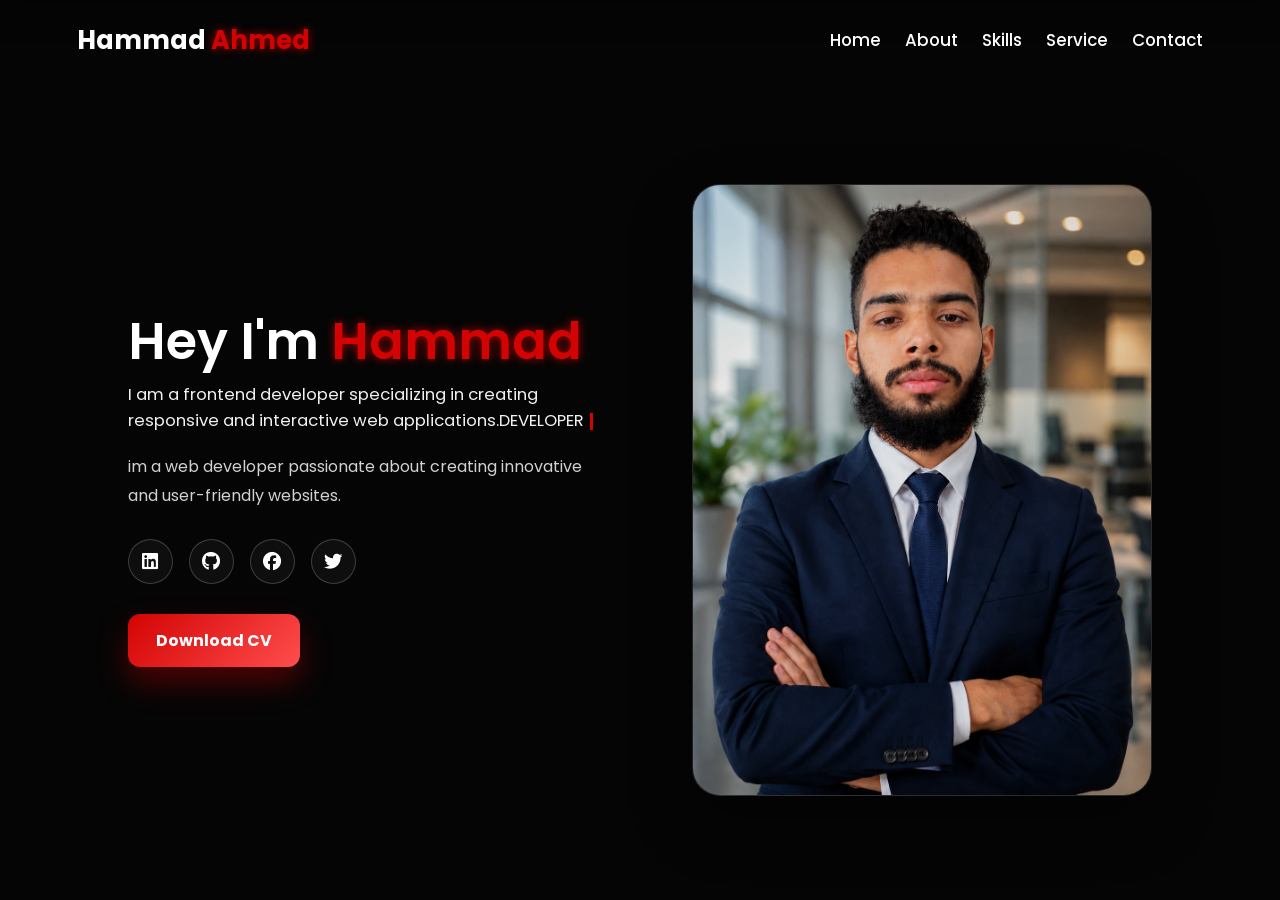
<file: index.html>
<!DOCTYPE html>
<html lang="en">
<head>
    <meta charset="UTF-8">
    <meta name="viewport" content="width=device-width, initial-scale=1.0">
       <link rel="stylesheet" href="https://cdnjs.cloudflare.com/ajax/libs/font-awesome/6.5.1/css/all.min.css">
    <!-- <link rel="stylesheet" href="https://unpkg.com/aos@next/dist/aos.css" /> -->
    <link rel="stylesheet" href="style.css">
    <title>Portfolio Website</title>
</head>
<body>
    <nav>
        <div class="nav-container">
            <div class="logo" data-aos="zoom-in" data-aos-duration="1500">
                Hammad <span>Ahmed</span>
            </div>
            <div class="links">
                <div class="link" data-aos="fade-up" data-aos-duration="1500" data-aos-delay="100"><a href="index.html">Home</a></div>
                <div class="link" data-aos="fade-up" data-aos-duration="1500" data-aos-delay="200"><a href="About.html">About</a></div>
                <div class="link" data-aos="fade-up" data-aos-duration="1500" data-aos-delay="300"><a href="Skills.html">Skills</a></div>
                <div class="link" data-aos="fade-up" data-aos-duration="1500" data-aos-delay="400"><a href="Service.html">Service</a></div>
                <div class="link" data-aos="fade-up" data-aos-duration="1500" data-aos-delay="500"><a href="Contact.html">Contact</a></div>
            </div>
        </div>
        <i class="fa-solid fa-bars hamburg" onclick="hamburg()"></i>
        <div class="dropdown">
            <div class="links">
                <a href="index.html">Home</a>
                <a href="About.html">About</a>
                <a href="Skills.html">Skills</a>
                <a href="Service.html">Service</a>
                <a href="Contact.html">Contact</a>
                <i class="fa-solid fa-xmark cancel" onclick="cancel()"></i>
            </div>
        </div>
    </nav>

    <section>
        <div class="main-container">
            <div class="content">
                <h1 data-aos="fade-left" data-aos-duration="1500" data-aos-delay="700">Hey I'm <span>Hammad</span></h1>
                <div data-aos="fade-right" data-aos-duration="1500" data-aos-delay="900" class="typewriter">I am a frontend developer specializing in creating responsive and interactive web applications.</div>
                <p>im a web developer passionate about creating innovative and user-friendly websites.</p>

                <div class="social-links">

                    <a href="https://www.linkedin.com/in/hammad-ahmed-developer1"
                       target="_"blank rel="noopener noreferrer"><i class="fa-brands fa-linkedin"></i></a>
                    <a href="https://github.com/Hammad-dev108" data-aos="fade-up" data-aos-duration="1500" data-aos-delay="1400"><i class="fa-brands fa-github"></i></a>
                    <a href="#" data-aos="fade-up" data-aos-duration="1500" data-aos-delay="1500"><i class="fa-brands fa-facebook"></i></a>
                    <a href="#" data-aos="fade-up" data-aos-duration="1500" data-aos-delay="1600"><i class="fa-brands fa-twitter"></i></a>
                </div>
                <div class="btn" data-aos="zoom-out" data-aos-duration="1500" data-aos-delay="1800">
                   <a href="documents/hammad.pdf" download="Hammad-Ahmed-CV.pdf">
                      <button type="button">Download CV</button></a>
</div>
            </div>

            <div class="image" data-aos="zoom-in" data-aos-duration="3000">
                <img src="picture\ChatGPT Image Aug 22, 2026, 12_59_24 PM.png" alt="Hammad Ahmed">
            </div>
        </div>
    </section>

    <script src="https://unpkg.com/aos@next/dist/aos.js"></script>
    <script>
      AOS.init({ offset: 0 });
    </script>
    <script src="script.js"></script>
</body>
</html>
</file>
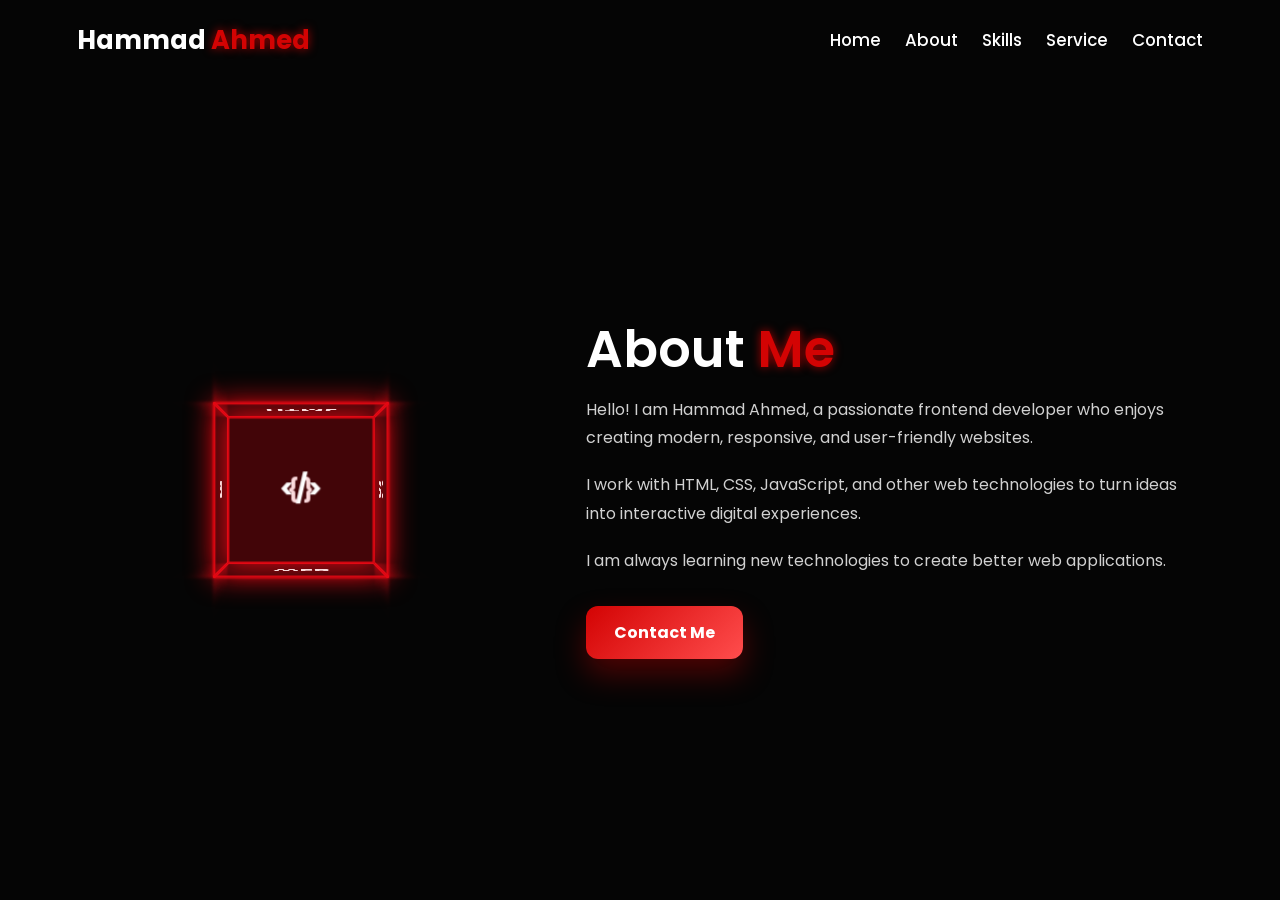
<file: About.html>
<!DOCTYPE html>
<html lang="en">
<head>
    <meta charset="UTF-8">
    <meta name="viewport" content="width=device-width, initial-scale=1.0">
    <link rel="stylesheet" href="https://cdnjs.cloudflare.com/ajax/libs/font-awesome/6.5.1/css/all.min.css">
    <link rel="stylesheet" href="style.css">
    <title>About - Hammed Ahmed</title>
</head>
<body>
    <nav>
        <div class="nav-container">
            <div class="logo">Hammad <span>Ahmed</span></div>

            <div class="links">
                <div class="link"><a href="index.html">Home</a></div>
                <div class="link"><a href="About.html">About</a></div>
                <div class="link"><a href="Skills.html">Skills</a></div>
                <div class="link"><a href="Service.html">Service</a></div>
                <div class="link"><a href="Contact.html">Contact</a></div>
            </div>
        </div>
    </nav>
    <section>
    <div class="main-container about-container">
        <div class="cube-area">
            <div class="cube">
                <div class="face front">&lt;/&gt;</div>
                <div class="face back">{ }</div>
                <div class="face right">CSS</div>
                <div class="face left">JS</div>
                <div class="face top">HTML</div>
                <div class="face bottom">WEB</div>
            </div>
        </div>

        <div class="content">
            <h1>About <span>Me</span></h1>

            <p>Hello! I am Hammad Ahmed, a passionate frontend developer who enjoys creating modern, responsive, and user-friendly websites.</p>

            <p>I work with HTML, CSS, JavaScript, and other web technologies to turn ideas into interactive digital experiences.</p>

            <p>I am always learning new technologies to create better web applications.</p>

            <div class="btn">
                <button onclick="location.href='Contact.html'">
                    Contact Me
                </button>
            </div>
        </div>
    </div>
</section>
  
</body>
</html>
</file>
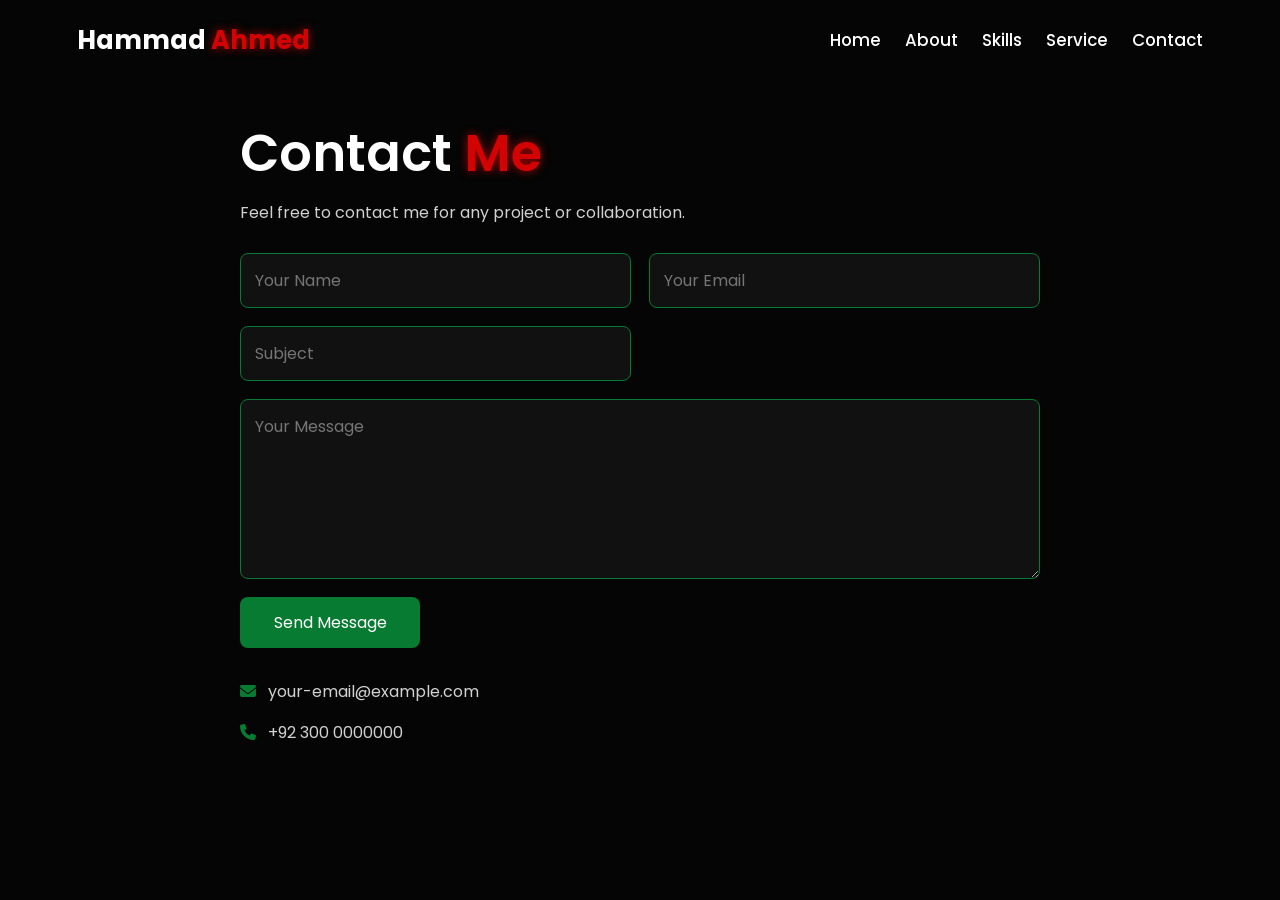
<file: Contact.html>
<!DOCTYPE html>
<html lang="en">
<head>
    <meta charset="UTF-8">
    <meta name="viewport" content="width=device-width, initial-scale=1.0">
    <link rel="stylesheet" href="https://cdnjs.cloudflare.com/ajax/libs/font-awesome/6.5.1/css/all.min.css">
    <link rel="stylesheet" href="style.css">
    <title>Contact - Hammed Ahmed</title>
</head>
<body>
    <nav>
        <div class="nav-container">
            <div class="logo">Hammad <span>Ahmed</span></div>

            <div class="links">
                <div class="link"><a href="index.html">Home</a></div>
                <div class="link"><a href="About.html">About</a></div>
                <div class="link"><a href="Skills.html">Skills</a></div>
                <div class="link"><a href="Service.html">Service</a></div>
                <div class="link"><a href="Contact.html">Contact</a></div>
            </div>
        </div>
    </nav>

    <section class="contact-section">
        <div class="content">
            <h1>Contact <span>Me</span></h1>
            <p>Feel free to contact me for any project or collaboration.</p>

            <form class="contact-form" action="mailto:your-email@example.com" method="post" enctype="text/plain">
                <input type="text" name="name" placeholder="Your Name" required>
                <input type="email" name="email" placeholder="Your Email" required>
                <input type="text" name="subject" placeholder="Subject" required>
                <textarea name="message" rows="6" placeholder="Your Message" required></textarea>
                <button type="submit">Send Message</button>
            </form>

            <div class="contact-info">
                <p><i class="fa-solid fa-envelope"></i> your-email@example.com</p>
                <p><i class="fa-solid fa-phone"></i> +92 300 0000000</p>
            </div>
        </div>
    </section>
</body>
</html>
</file>
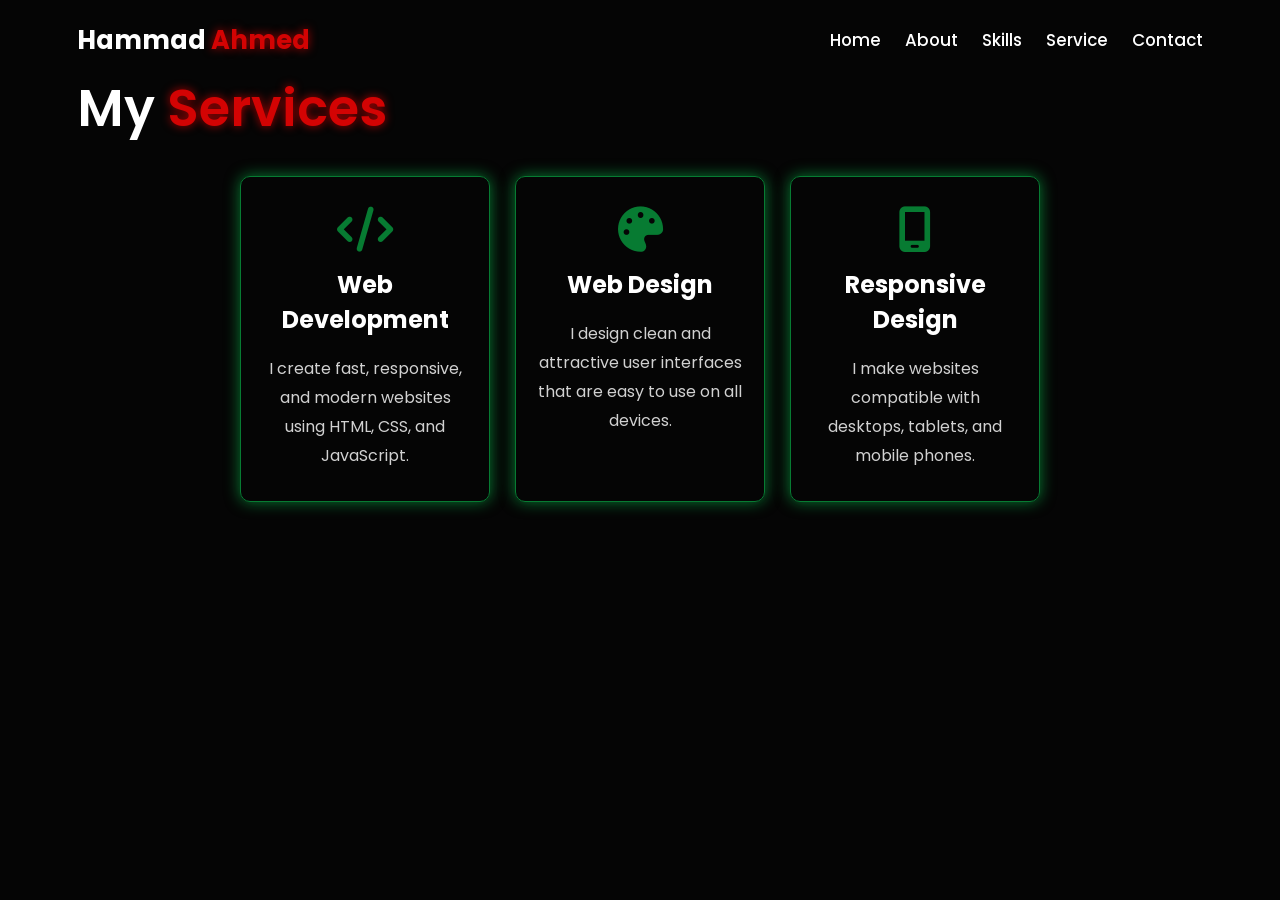
<file: Service.html>
<!DOCTYPE html>
<html lang="en">
<head>
    <meta charset="UTF-8">
    <meta name="viewport" content="width=device-width, initial-scale=1.0">
    <link rel="stylesheet" href="https://cdnjs.cloudflare.com/ajax/libs/font-awesome/6.5.1/css/all.min.css">
    <link rel="stylesheet" href="style.css">
    <title>Services - Hammad Ahmed</title>
</head>
<body>
    <nav>
        <div class="nav-container">
            <div class="logo">Hammad <span>Ahmed</span></div>

            <div class="links">
                <div class="link"><a href="index.html">Home</a></div>
                <div class="link"><a href="About.html">About</a></div>
                <div class="link"><a href="Skills.html">Skills</a></div>
                <div class="link"><a href="Service.html">Service</a></div>
                <div class="link"><a href="Contact.html">Contact</a></div>
            </div>
        </div>
    </nav>

    <section class="services-section">
        <div class="content">
            <h1>My <span>Services</span></h1>

            <div class="service-container">
                <div class="service-card">
                    <i class="fa-solid fa-code"></i>
                    <h2>Web Development</h2>
                    <p>
                        I create fast, responsive, and modern websites using
                        HTML, CSS, and JavaScript.
                    </p>
                </div>

                <div class="service-card">
                    <i class="fa-solid fa-palette"></i>
                    <h2>Web Design</h2>
                    <p>
                        I design clean and attractive user interfaces that are
                        easy to use on all devices.
                    </p>
                </div>

                <div class="service-card">
                    <i class="fa-solid fa-mobile-screen"></i>
                    <h2>Responsive Design</h2>
                    <p>
                        I make websites compatible with desktops, tablets, and
                        mobile phones.
                    </p>
                </div>
            </div>
        </div>
    </section>
</body>
</html>
</file>
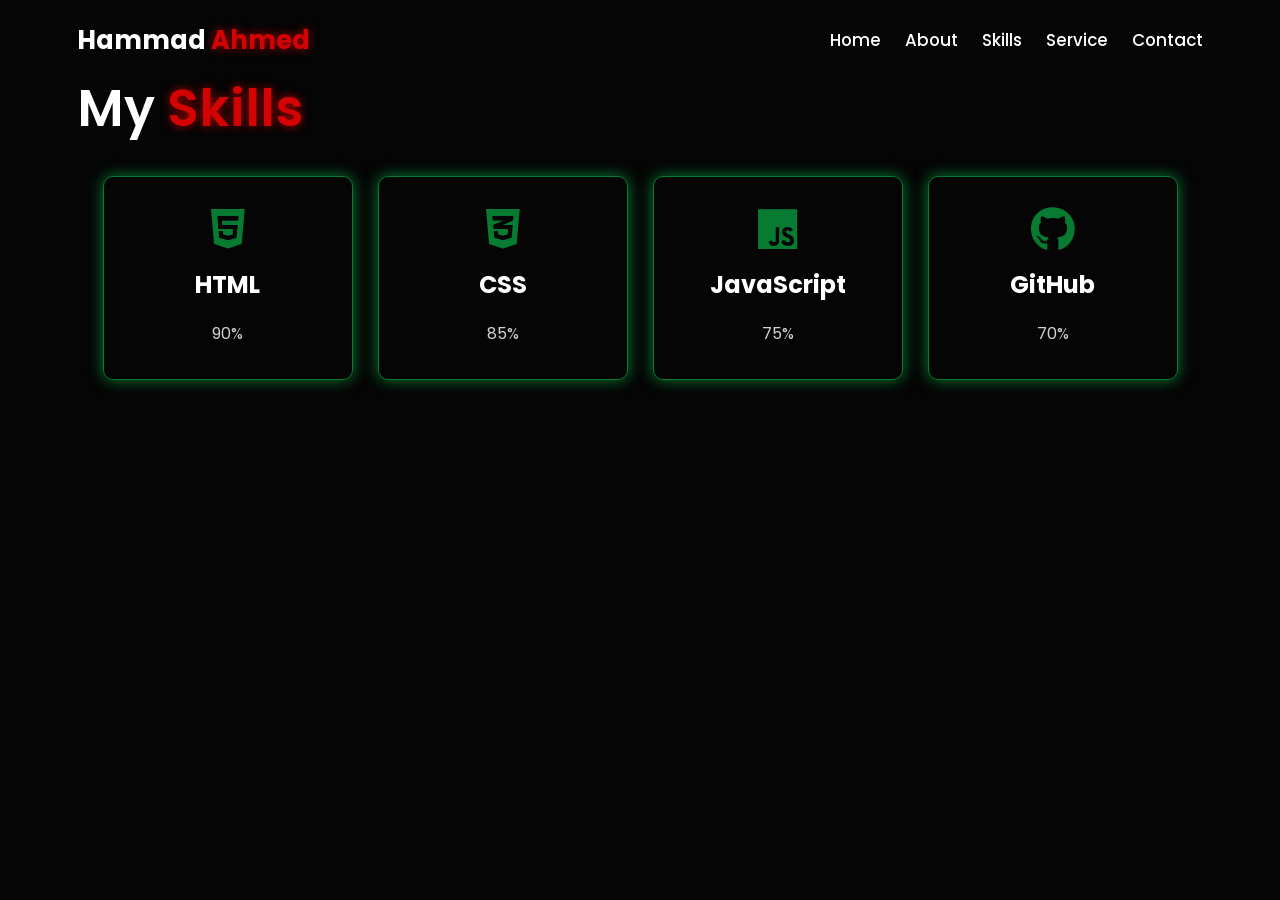
<file: Skills.html>
<!DOCTYPE html>
<html lang="en">
<head>
    <meta charset="UTF-8">
    <meta name="viewport" content="width=device-width, initial-scale=1.0">
    <link rel="stylesheet" href="https://cdnjs.cloudflare.com/ajax/libs/font-awesome/6.5.1/css/all.min.css">
    <link rel="stylesheet" href="style.css">
    <title>Skills - Hammed Ahmed</title>
</head>
<body>
    <nav>
        <div class="nav-container">
            <div class="logo">Hammad <span>Ahmed</span></div>

            <div class="links">
                <div class="link"><a href="index.html">Home</a></div>
                <div class="link"><a href="About.html">About</a></div>
                <div class="link"><a href="Skills.html">Skills</a></div>
                <div class="link"><a href="Service.html">Service</a></div>
                <div class="link"><a href="Contact.html">Contact</a></div>
            </div>
        </div>
    </nav>

    <section class="skills-section">
        <div class="content">
            <h1>My <span>Skills</span></h1>

            <div class="skills-container">
                <div class="skill-card">
                    <i class="fa-brands fa-html5"></i>
                    <h2>HTML</h2>
                    <p>90%</p>
                </div>

                <div class="skill-card">
                    <i class="fa-brands fa-css3-alt"></i>
                    <h2>CSS</h2>
                    <p>85%</p>
                </div>

                <div class="skill-card">
                    <i class="fa-brands fa-js"></i>
                    <h2>JavaScript</h2>
                    <p>75%</p>
                </div>

                <div class="skill-card">
                    <i class="fa-brands fa-github"></i>
                    <h2>GitHub</h2>
                    <p>70%</p>
                </div>
            </div>
        </div>
    </section>
</body>
</html>
</file>
<file: style.css>
@import url('https://fonts.googleapis.com/css2?family=Poppins:wght@100;200;300;400;500;600;700&display=swap');

* {
    margin: 0;
    padding: 0;
    box-sizing: border-box;
    font-family: 'Poppins', sans-serif;
}

html, body {
    width: 100%;
    min-height: 100vh;
}

body {
    background: #050505;
    color: white;
    overflow-x: hidden;
}

a {
    text-decoration: none;
    color: inherit;
}

nav {
    width: 100%;
    height: 80px;
    position: relative;
    z-index: 50;
}

.nav-container {
    width: 100%;
    height: 100%;
    display: flex;
    justify-content: space-between;
    align-items: center;
    padding: 0 6%;
}

.logo {
    color: white;
    font-size: clamp(1.5rem, 2vw, 2.2rem);
    font-weight: 700;
}   

.logo span {
    color: rgb(211, 3, 3);
    text-shadow: 0 0 10px rgba(211, 3, 3, 0.8);
}

.links {
    display: flex;
    align-items: center;
    gap: 1.5rem;
}

.link a {
    font-size: 1.05rem;
    color: white;
    font-weight: 500;
    transition: 0.3s ease;
    padding-bottom: 4px;
}

.link a:hover {
    color: rgb(211, 3, 3);
    border-bottom: 2px solid rgb(211, 3, 3);
}

.hamburg,
.cancel {
    cursor: pointer;
    position: absolute;
    right: 20px;
    top: 18px;
    color: white;
    display: none;
    font-size: clamp(2rem, 1rem + 3vw, 3rem);
}

.dropdown {
    position: absolute;
    top: 0;
    left: 0;
    width: 100%;
    transform: translateY(-500px);
    background: rgba(0, 0, 0, 0.5);
    backdrop-filter: blur(8px);
    box-shadow: 0 10px 30px rgba(0, 0, 0, 0.5);
    transition: 0.25s ease;
    z-index: 101;
}

.dropdown .links {
    display: flex;
    flex-direction: column;
    align-items: center;
    padding: 4.5rem 0 1rem;
}

.dropdown .links a {
    width: 100%;
    text-align: center;
    padding: 18px 0;
    color: white;
    transition: 0.2s ease;
}

.dropdown .links a:hover {
    background: rgb(211, 3, 3);
}

section {
    width: 100%;
    min-height: calc(100vh - 80px);
    padding: 0 6%;
}

.main-container {
    width: 100%;
    min-height: calc(100vh - 80px);
    display: flex;
    justify-content: space-evenly;
    align-items: center;
    gap: 40px;
}

.content {
    width: min(42%, 520px);
    color: white;
}

.content h1 {
    font-size: clamp(2.2rem, 4vw, 4rem);
    line-height: 1.1;
    font-weight: 600;
}

.content h1 span {
    color: rgb(211, 3, 3);
    text-shadow: 0 0 10px rgba(211, 3, 3, 0.8);
}

.typewriter {
    margin-top: 12px;
    font-size: clamp(1rem, 1.3vw, 1.5rem);
    line-height: 1.6;
    color: #f1f1f1;
    min-height: 3em;
}

.typewriter::after {
    content: "";
    display: inline-block;
    width: 3px;
    height: 1em;
    margin-left: 6px;
    background: rgb(211, 3, 3);
    vertical-align: middle;
    animation: blink 0.7s infinite;
}

.content p {
    margin-top: 18px;
    color: #d1d1d1;
    font-size: 1rem;
    line-height: 1.8;
}

.social-links {
    display: flex;
    gap: 16px;
    margin-top: 28px;
}

.social-links a {
    width: 45px;
    height: 45px;
    display: grid;
    place-items: center;
    border-radius: 50%;
    border: 1px solid rgba(255, 255, 255, 0.2);
    background: rgba(255, 255, 255, 0.04);
    transition: 0.3s ease;
    cursor: pointer;
}

.social-links a:hover {
    background: rgb(211, 3, 3);
    border-color: rgb(211, 3, 3);
    transform: translateY(-3px);
}

.social-links i {
    font-size: 1.15rem;
}

.btn {
    margin-top: 30px;
}

.btn button {
    border: none;
    outline: none;
    background: linear-gradient(135deg, rgb(211, 3, 3), #ff4d4d);
    color: white;
    padding: 14px 28px;
    border-radius: 12px;
    font-size: 1rem;
    font-weight: 700;
    cursor: pointer;
    box-shadow: 0 15px 30px rgba(211, 3, 3, 0.35);
    transition: 0.3s ease;
}

.btn button:hover {
    transform: translateY(-2px) scale(1.02);
    box-shadow: 0 18px 35px rgba(211, 3, 3, 0.45);
}

.image {
    width: min(40vw, 460px);
    height: min(68vh, 640px);
    position: relative;
    border-radius: 28px;
    overflow: hidden;
    background: linear-gradient(135deg, #1a1a1a, #050505);
    box-shadow: 0 25px 60px rgba(0, 0, 0, 0.4);
    border: 1px solid rgba(255, 255, 255, 0.1);
}

.image::before {
    content: "";
    position: absolute;
    inset: 12px;
    border-radius: 22px;
    border: 1px solid rgba(255, 255, 255, 0.1);
    background: rgba(255, 255, 255, 0.02);
    z-index: 0;
}

.image img {
    position: relative;
    z-index: 1;
    width: 100%;
    height: 100%;
    object-fit: cover;
    display: block;
    filter: brightness(0.92) saturate(1.1);
}

@keyframes blink {
    0%, 50% {
        opacity: 1;
    }
    50.1%, 100% {
        opacity: 0;
    }
}

@media (max-width: 884px) {
    body {
        overflow: auto;
    }

    .links {
        display: none;
    }

    .hamburg {
        display: block;
    }

    .main-container {
        flex-direction: column;
        justify-content: center;
        padding: 30px 0 60px;
    }

    .content {
        width: 90%;
        text-align: center;
        display: flex;
        flex-direction: column;
        align-items: center;
    }

    .social-links {
        justify-content: center;
    }

    .image {
        width: min(78vw, 420px);
        height: 420px;
    }
}

@media (max-width: 440px) {
    .nav-container {
        padding: 0 20px;
    }

    .logo {
        font-size: 1.6rem;
    }

    .content h1 {
        font-size: 2.2rem;
    }

    .typewriter {
        font-size: 1rem;
    }

    .image {
        width: 85vw;
        height: 360px;
    }

    .btn button {
        width: 100%;
    }
}

.service-container,
.skills-container {
    display: flex;
    justify-content: center;
    gap: 25px;
    flex-wrap: wrap;
    margin-top: 40px;
}

.service-card,
.skill-card {
    width: 250px;
    padding: 30px 20px;
    text-align: center;
    border: 1px solid #077b32;
    border-radius: 10px;
    box-shadow: 0 0 15px #077b32;
}

.service-card i,
.skill-card i {
    font-size: 45px;
    color: #077b32;
    margin-bottom: 15px;
}

.services-section .content,
.skills-section .content {
    width: 100%;
    max-width: 1200px;
    margin: auto;
}

.service-container,
.skills-container {
    display: flex;
    flex-direction: row;
    justify-content: center;
    align-items: stretch;
    gap: 25px;
    flex-wrap: nowrap;
}

.service-card,
.skill-card {
    flex: 1;
    max-width: 250px;
}

.contact-section {
    display: flex;
    justify-content: center;
    align-items: flex-start;
    padding-top: 45px;
}

.contact-section .content {
    width: 100%;
    max-width: 800px;
}

.contact-form {
    display: grid;
    grid-template-columns: 1fr 1fr;
    gap: 18px;
    margin-top: 25px;
}

.contact-form input,
.contact-form textarea {
    width: 100%;
    padding: 14px;
    border: 1px solid #077b32;
    border-radius: 8px;
    background: #111;
    color: white;
    font-size: 1rem;
    outline: none;
}

.contact-form textarea {
    grid-column: 1 / 3;
    resize: vertical;
}

.contact-form input:focus,
.contact-form textarea:focus {
    box-shadow: 0 0 12px #077b32;
}

.contact-form button {
    grid-column: 1 / 3;
    width: 180px;
    padding: 13px;
    border: none;
    border-radius: 8px;
    background: #077b32;
    color: white;
    font-size: 1rem;
    cursor: pointer;
}

.contact-form button:hover {
    background: #0aa545;
}

.contact-info {
    margin-top: 30px;
}

.contact-info p {
    margin: 12px 0;
}

.contact-info i {
    color: #077b32;
    margin-right: 8px;
}

@media (max-width: 600px) {
    .contact-form {
        grid-template-columns: 1fr;
    }

    .contact-form textarea,
    .contact-form button {
        grid-column: 1;
    }
}

.about-container {
    display: flex;
    align-items: center;
    justify-content: space-between;
    gap: 60px;
}

.about-container .content {
    width: 55%;
}

.cube-area {
    width: 40%;
    height: 400px;
    display: flex;
    justify-content: center;
    align-items: center;
    perspective: 900px;
}

.cube {
    width: 160px;
    height: 160px;
    position: relative;
    transform-style: preserve-3d;
    animation: rotateCube 8s linear infinite;
}

.face {
    position: absolute;
    width: 160px;
    height: 160px;
    display: flex;
    justify-content: center;
    align-items: center;
    border: 2px solid #e50914;
    background: rgba(229, 9, 20, 0.15);
    box-shadow: 0 0 25px #e50914;
    color: white;
    font-size: 25px;
    font-weight: bold;
}

.front  { transform: translateZ(80px); }
.back   { transform: rotateY(180deg) translateZ(80px); }
.right  { transform: rotateY(90deg) translateZ(80px); }
.left   { transform: rotateY(-90deg) translateZ(80px); }
.top    { transform: rotateX(90deg) translateZ(80px); }
.bottom { transform: rotateX(-90deg) translateZ(80px); }

@keyframes rotateCube {
    from { transform: rotateX(0deg) rotateY(0deg); }
    to { transform: rotateX(360deg) rotateY(360deg); }
}

@media (max-width: 884px) {
    .about-container {
        flex-direction: column;
    }

    .about-container .content,
    .cube-area {
        width: 100%;
    }

    .cube-area {
        height: 280px;
    }
}
</file>
